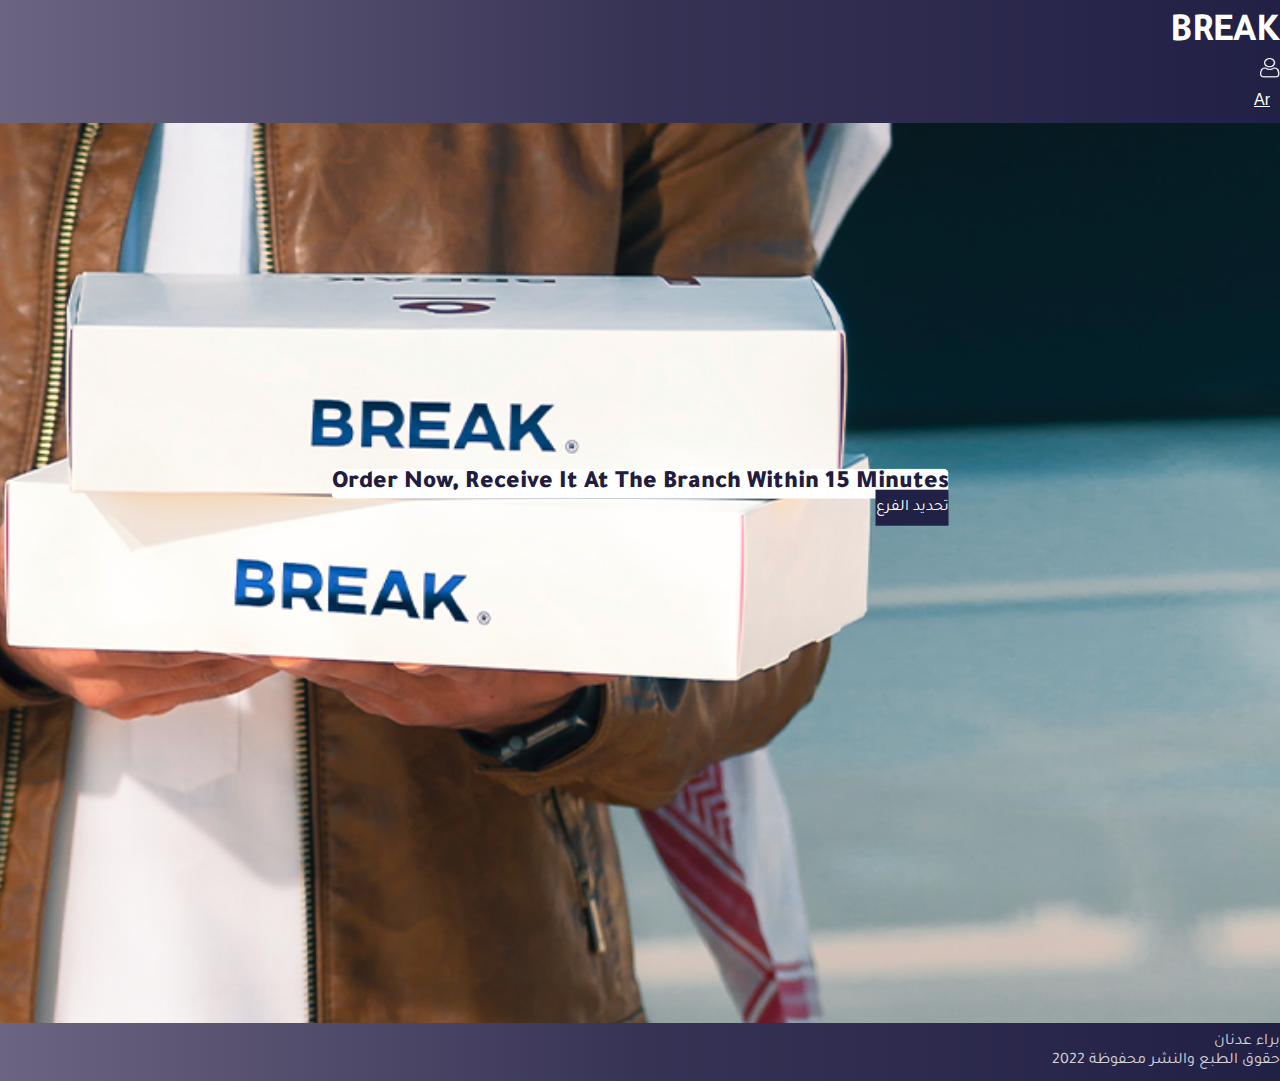
<file: index.html>
<!DOCTYPE html>

<html lang="en">

<head>
  <!-- Required meta tags -->
  <meta charset="utf-8" />
  <meta name="viewport" content="width=device-width, initial-scale=1" />
  <!-- ../Required meta tags -->

  <!-- Bootstrap CSS -->
  <link href="https://cdn.jsdelivr.net/npm/bootstrap@5.0.2/dist/css/bootstrap.min.css" rel="stylesheet"
    integrity="sha384-EVSTQN3/azprG1Anm3QDgpJLIm9Nao0Yz1ztcQTwFspd3yD65VohhpuuCOmLASjC" crossorigin="anonymous" />
  <!--../ Bootstrap CSS -->

  <!-- font  Poppins-->
  <link rel="preconnect" href="https://fonts.googleapis.com">
  <link rel="preconnect" href="https://fonts.gstatic.com" crossorigin>
  <link href="https://fonts.googleapis.com/css2?family=Poppins:wght@200;300;400;500&display=swap" rel="stylesheet">
  <!-- ../font  Poppins-->

  <!-- font tajawal -->
  <link href="https://fonts.googleapis.com/css2?family=Poppins:wght@200;400;600&family=Tajawal:wght@700&display=swap"
    rel="stylesheet">
  <!--../font tajawal -->

  <!-- font awesome-->
  <link rel="stylesheet" href="https://cdnjs.cloudflare.com/ajax/libs/font-awesome/6.2.1/css/all.min.css"
    integrity="sha512-MV7K8+y+gLIBoVD59lQIYicR65iaqukzvf/nwasF0nqhPay5w/9lJmVM2hMDcnK1OnMGCdVK+iQrJ7lzPJQd1w=="
    crossorigin="anonymous" referrerpolicy="no-referrer" />
  <!-- ../font awesome-->

  <!-- --------css styles -------->
  <!-- wow libaray css -->
  <link rel="stylesheet" href="assets/css/animate.css">
  <!-- owl.carousel libaray css -->
  <link rel="stylesheet" href="assets/css/owl.carousel.min.css" />
  <link rel="stylesheet" href="assets/css/owl.theme.default.css" />

  <!-- custom css -->
  <link rel="stylesheet" href="assets/css/style.css" />
  <!-- --------../css styles ------ -->

  <title> Break</title>

</head>

<body>

  <!-- landing padge -->
  <header class="landing-header">

    <!-- navbar -->
    <nav class="bg-custom ">
      <div class="container nav-container">
        <div class="row align-items-center">
          <div class="col-6">
            <div class="logo">
              <a href="index.html">BREAK</a>
            </div>
          </div>
          <div class="col-6 d-flex align-items-baseline justify-content-end">
            <a href="user.html" class="user mx-4" style="cursor: pointer;">
              <img src="assets/images/user-nav.png" alt="" class="w-20px h-20px">
            </a>

            <div class="lang-select">
              <select name="format" id="format">
                <option id="select_en" value="en">En</option>
                <option id="select_ar" value="ar">Ar</option>
              </select>
            </div>


          </div>

        </div>
      </div>
    </nav>
    <!-- ../navbar -->

  </header>
  <!-- land home -->
  <section class="land-home">
    <div class="container">

      <div class="column home-intro">

        <div class="col text-center  mb-4 intro-title p-3 ">
          <p>Order now, receive it at the branch within 15 minutes</p>
        </div>

        <div class="col text-center intro-btn">
          <a href="chooses-branch.html" class="btn btn-primary" data-i18n="custimizeBranch"> Branch identification</a>
        </div>

      </div>

    </div>
  </section>
  <!-- ../land home -->

  <!-- ../landing padge -->


  <!-- Footer -->
  <footer class=" footer text-center text-lg-start py-4 bg-custom ">
    <!-- Section: Social media -->

    <div class="container text-center">
      <div class="row">
        <div class="col-md-4 " data-i18n="creator">
          braa adnan
        </div>
        <div class="col-md-4 " data-i18n="Copyright">
          © 2022 Copyright
        </div>

        <div class="col-md-4 socail mt-md-0 mt-4">
          <div>
            <!-- Facebook -->
            <a class="btn btn-outline-light btn-floating m-1" href="#!" role="button"><i
                class="fab fa-facebook-f"></i></a>

            <!-- Twitter -->
            <a class="btn btn-outline-light btn-floating m-1" href="#!" role="button"><i class="fab fa-twitter"></i></a>

            <!-- Instagram -->
            <a class="btn btn-outline-light instagram btn-floating m-1" href="#!" role="button"><i
                class="fab fa-instagram"></i></a>

          </div>
        </div>
      </div>
    </div>

  </footer>
  <!-- Footer -->

  <!-- bootstrap js cdns -->
  <script src="https://cdn.jsdelivr.net/npm/bootstrap@5.0.2/dist/js/bootstrap.bundle.min.js"
    integrity="sha384-MrcW6ZMFYlzcLA8Nl+NtUVF0sA7MsXsP1UyJoMp4YLEuNSfAP+JcXn/tWtIaxVXM"
    crossorigin="anonymous"></script>

  <!-- jquery js cdns -->
  <script src="https://cdnjs.cloudflare.com/ajax/libs/jquery/3.6.3/jquery.min.js"
    integrity="sha512-STof4xm1wgkfm7heWqFJVn58Hm3EtS31XFaagaa8VMReCXAkQnJZ+jEy8PCC/iT18dFy95WcExNHFTqLyp72eQ=="
    crossorigin="anonymous" referrerpolicy="no-referrer"></script>

  <!-- owl.carousel js scripts -->
  <script src="assets/js/owl.carousel.min.js"></script>
  <script src="assets/js/wow.min.js"></script>

  <!-- WOW init -->
  <script>
    new WOW().init();
  </script>

  <!--custom js  -->
  <script src="assets/js/main.js"></script>
  <script src="assets/js/trans.js"></script>

</body>

</html>
</file>
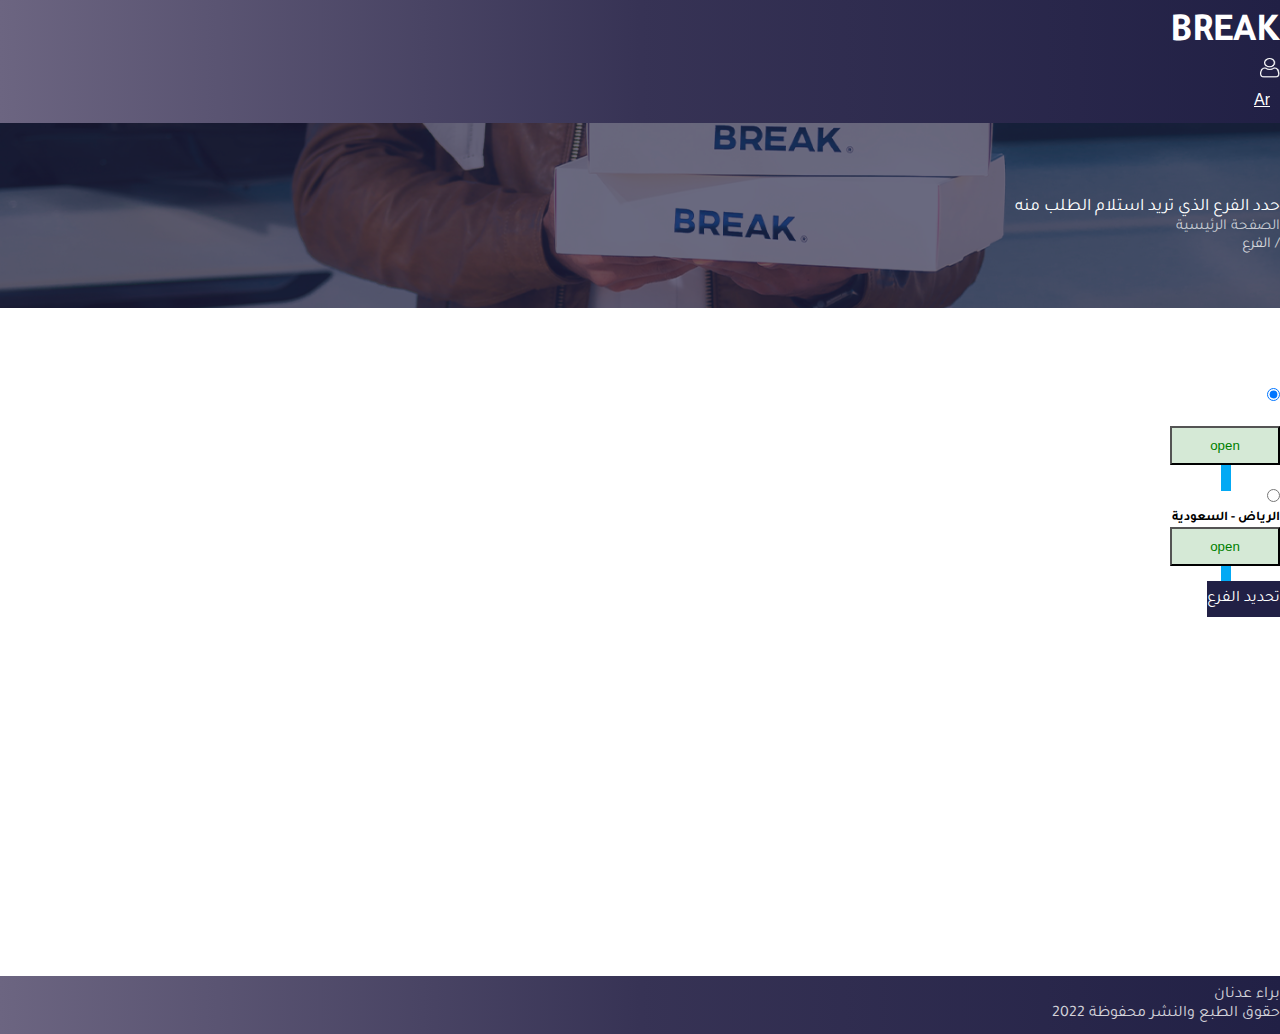
<file: chooses-branch.html>
<!DOCTYPE html>

<html lang="en">

<head>
  <!-- Required meta tags -->
  <meta charset="utf-8" />
  <meta name="viewport" content="width=device-width, initial-scale=1" />
  <!-- ../Required meta tags -->

  <!-- Bootstrap CSS -->
  <link href="https://cdn.jsdelivr.net/npm/bootstrap@5.0.2/dist/css/bootstrap.min.css" rel="stylesheet"
    integrity="sha384-EVSTQN3/azprG1Anm3QDgpJLIm9Nao0Yz1ztcQTwFspd3yD65VohhpuuCOmLASjC" crossorigin="anonymous" />
  <!--../ Bootstrap CSS -->

  <!-- font  Poppins-->
  <link rel="preconnect" href="https://fonts.googleapis.com" />
  <link rel="preconnect" href="https://fonts.gstatic.com" crossorigin />
  <link href="https://fonts.googleapis.com/css2?family=Poppins:wght@200;300;400;500&display=swap" rel="stylesheet" />
  <!-- ../font  Poppins-->
  <!-- font tajawal -->
  <link href="https://fonts.googleapis.com/css2?family=Poppins:wght@200;400;600&family=Tajawal:wght@700&display=swap"
    rel="stylesheet">
  <!--../font tajawal -->

  <!-- font awesome-->
  <link rel="stylesheet" href="https://cdnjs.cloudflare.com/ajax/libs/font-awesome/6.2.1/css/all.min.css"
    integrity="sha512-MV7K8+y+gLIBoVD59lQIYicR65iaqukzvf/nwasF0nqhPay5w/9lJmVM2hMDcnK1OnMGCdVK+iQrJ7lzPJQd1w=="
    crossorigin="anonymous" referrerpolicy="no-referrer" />
  <!-- ../font awesome-->

  <!-- --------css styles -------->
  <!-- wow libaray css -->
  <link rel="stylesheet" href="assets/css/animate.css" />
  <!-- owl.carousel libaray css -->
  <link rel="stylesheet" href="assets/css/owl.carousel.min.css" />
  <link rel="stylesheet" href="assets/css/owl.theme.default.css" />

  <!-- custom css -->
  <link rel="stylesheet" href="assets/css/style.css" />
  <link rel="stylesheet" href="assets/css/choose-branch.css" />
  <!-- --------../css styles ------ -->

  <title>Break</title>
</head>

<body>
  <!-- landing padge -->
  <header class="landing-header">
    <!-- navbar -->
    <nav class="bg-custom">
      <div class="container nav-container">
        <div class="row align-items-center">
          <div class="col-6">
            <div class="logo">
              <a href="index.html">BREAK</a>
            </div>
          </div>
          <div class="col-6 d-flex align-items-baseline justify-content-end">
            <div class="user mx-4">
              <img src="assets/images/user-nav.png" alt="" class="w-20px h-20px">
            </div>

            <div class="lang-select">
              <select name="format" id="format">
                <option id="select_en" value="en">En</option>
                <option id="select_ar" value="ar">Ar</option>
              </select>
            </div>
          </div>
        </div>
      </div>
    </nav>
    <!-- ../navbar -->
  </header>
  <!-- page breadcrumb -->
  <section class="branch-breadcrumb ">
    <div class="container">
      <nav aria-label="breadcrumb ">
        <p data-i18n="custimizeBranchHeader">Select the branch from which you want to receive the order</p>
        <ol class="breadcrumb" id="breadcrumbList">
          <li class="breadcrumb-item mx-2"><a href="#" data-i18n="breadCrumbHome">Home</a></li>
          <li class="breadcrumb-item active" aria-current="page" data-i18n="breadCrumbBranch">branch</li>
        </ol>
      </nav>

    </div>
    <div class="breadcrumb-overlay "></div>
  </section>

  <!-- ../land breadcrumb -->
  <section class="branches ">
    <div class="container branche-content">


      <form action="" class=" row my-5">

        <div class="col-lg-6 mb-lg-0 mb-3">
          <input type="radio" class="btn-check" name="options-outlined" id="success-outlined" autocomplete="off"
            checked>
          <label class="btn btn btn-outline-dark w-100 h-100" for="success-outlined">
            <div class="row align-items-baseline py-2">
              <h5 class="card-title py-4" data-i18n="branchName">Reyad - Saudia</h5>

              <div class="col-4">
                <button class="btn open-btn">open</button>
              </div>

              <div class="col-8 text-center branch-contacts">
                <a href="" class="me-md-4 me-0 text-reset branch-contact">
                  <i class="fa-solid fa-location-dot"></i>
                </a>
                <a href="" class="me-md-4 me-0 text-reset branch-contact">
                  <i class="fab fa-instagram"></i>
                </a>
                <a href="" class="me-md-4 me-0 text-reset branch-contact">
                  <i class="fa-solid fa-phone-volume"></i>
                </a>
                <a href="" class="me-md-4 me-0 text-reset  branch-contact">
                  <i class="fab fa-twitter"></i>
                </a>
              </div>
            </div>

          </label>
        </div>

        <div class="col-lg-6 mb-lg-0 mb-3">
          <input type="radio" class="btn-check" name="options-outlined" id="success2-outlined" autocomplete="off">
          <label class="btn btn-outline-dark w-100 h-100" for="success2-outlined">

            <div class="row align-items-baseline py-2">
              <h5 class="card-title py-4" data-i18n="branchName">Reyad - Saudia</h5>

              <div class="col-4">
                <button class="btn open-btn">open</button>
              </div>

              <div class="col-8 text-center branch-contacts">
                <a href="" class="me-md-4 me-0 text-reset branch-contact">
                  <i class="fa-solid fa-location-dot"></i>
                </a>
                <a href="" class="me-md-4 me-0 text-reset branch-contact">
                  <i class="fab fa-instagram"></i>
                </a>
                <a href="" class="me-md-4 me-0 text-reset branch-contact">
                  <i class="fa-solid fa-phone-volume"></i>
                </a>
                <a href="" class="me-md-4 me-0 text-reset  branch-contact">
                  <i class="fab fa-twitter"></i>
                </a>
              </div>
            </div>

          </label>
        </div>


      </form>

      <div class="row">
        <div class="col">
          <div class="col text-center intro-btn">
            <a href="products.html" class="btn btn-primary" data-i18n="custimizeBranch">
              Next >></a>
          </div>
        </div>
      </div>
    </div>
  </section>




  <!-- Footer -->
  <footer class=" footer text-center text-lg-start py-4 bg-custom ">
    <!-- Section: Social media -->

    <div class="container text-center">
      <div class="row">
        <div class="col-md-4 " data-i18n="creator">
          braa adnan
        </div>
        <div class="col-md-4 " data-i18n="Copyright">
          © 2022 Copyright
        </div>

        <div class="col-md-4 socail mt-md-0 mt-4">
          <div>
            <!-- Facebook -->
            <a class="btn btn-outline-light btn-floating m-1" href="#!" role="button"><i
                class="fab fa-facebook-f"></i></a>

            <!-- Twitter -->
            <a class="btn btn-outline-light btn-floating m-1" href="#!" role="button"><i class="fab fa-twitter"></i></a>

            <!-- Instagram -->
            <a class="btn btn-outline-light instagram btn-floating m-1" href="#!" role="button"><i
                class="fab fa-instagram"></i></a>

          </div>
        </div>
      </div>
    </div>

  </footer>
  <!-- Footer -->
  <!-- phone overlay -->

  <!-- ../phone overlay -->

  <!-- bootstrap js cdns -->
  <script src="https://cdn.jsdelivr.net/npm/bootstrap@5.0.2/dist/js/bootstrap.bundle.min.js"
    integrity="sha384-MrcW6ZMFYlzcLA8Nl+NtUVF0sA7MsXsP1UyJoMp4YLEuNSfAP+JcXn/tWtIaxVXM"
    crossorigin="anonymous"></script>

  <!-- jquery js cdns -->
  <script src="https://cdnjs.cloudflare.com/ajax/libs/jquery/3.6.3/jquery.min.js"
    integrity="sha512-STof4xm1wgkfm7heWqFJVn58Hm3EtS31XFaagaa8VMReCXAkQnJZ+jEy8PCC/iT18dFy95WcExNHFTqLyp72eQ=="
    crossorigin="anonymous" referrerpolicy="no-referrer"></script>

  <!-- owl.carousel js scripts -->
  <script src="assets/js/owl.carousel.min.js"></script>
  <script src="assets/js/wow.min.js"></script>

  <!-- WOW init -->
  <script>
    new WOW().init();
  </script>

  <!--custom js  -->
  <script src="assets/js/main.js"></script>
  <script src="assets/js/trans.js"></script>
</body>

</html>
</file>
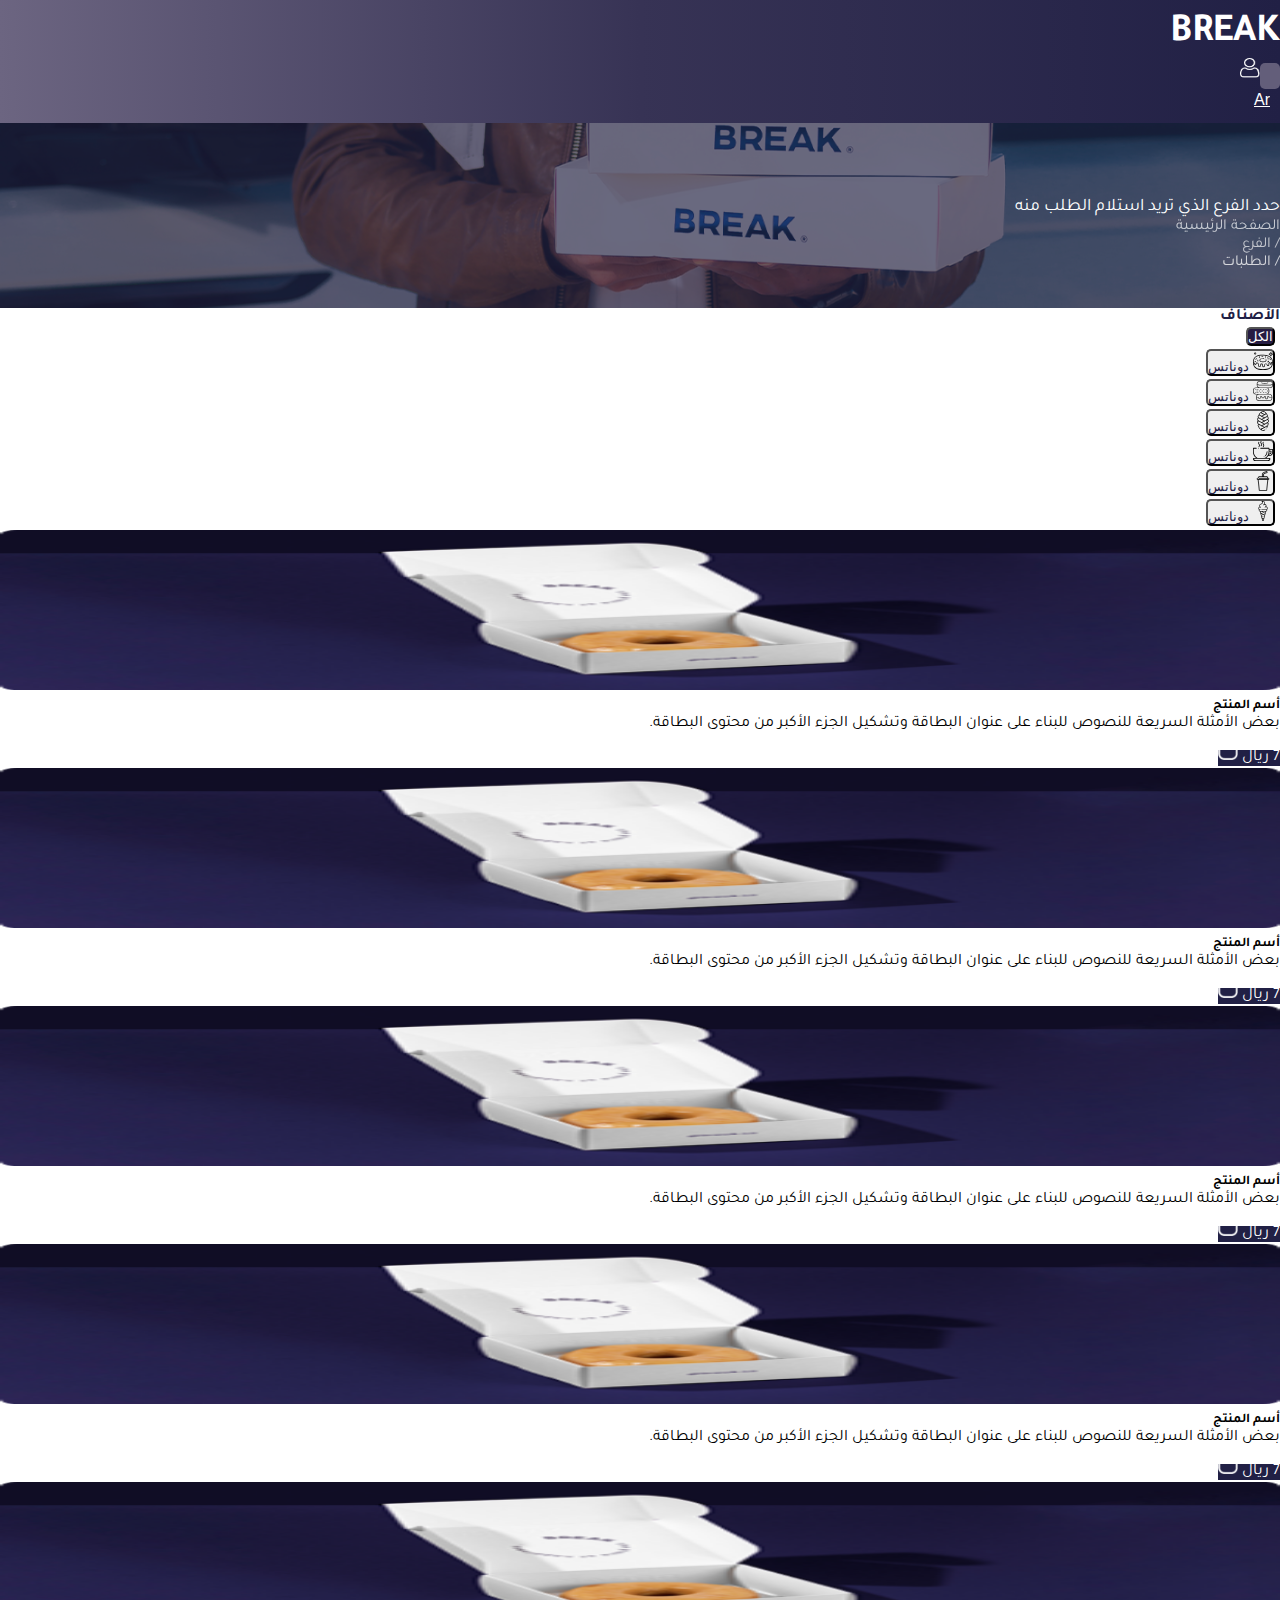
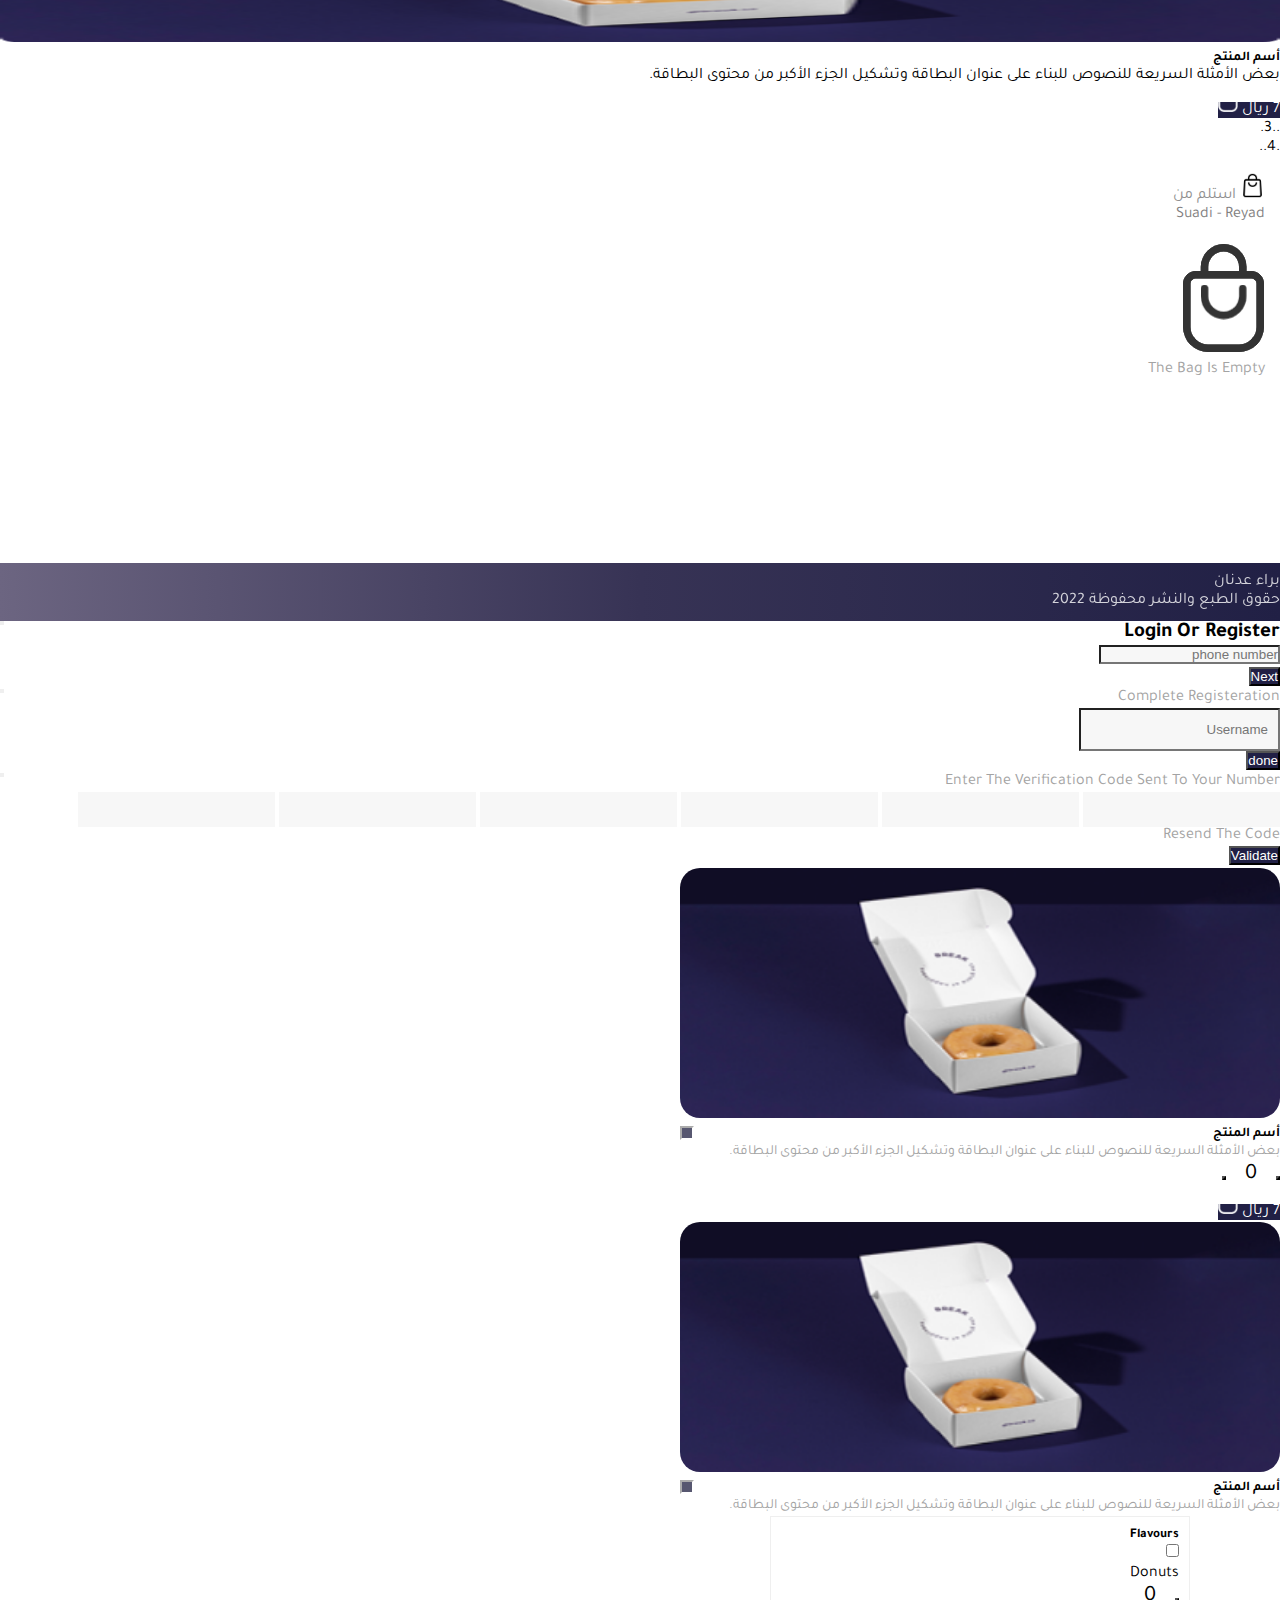
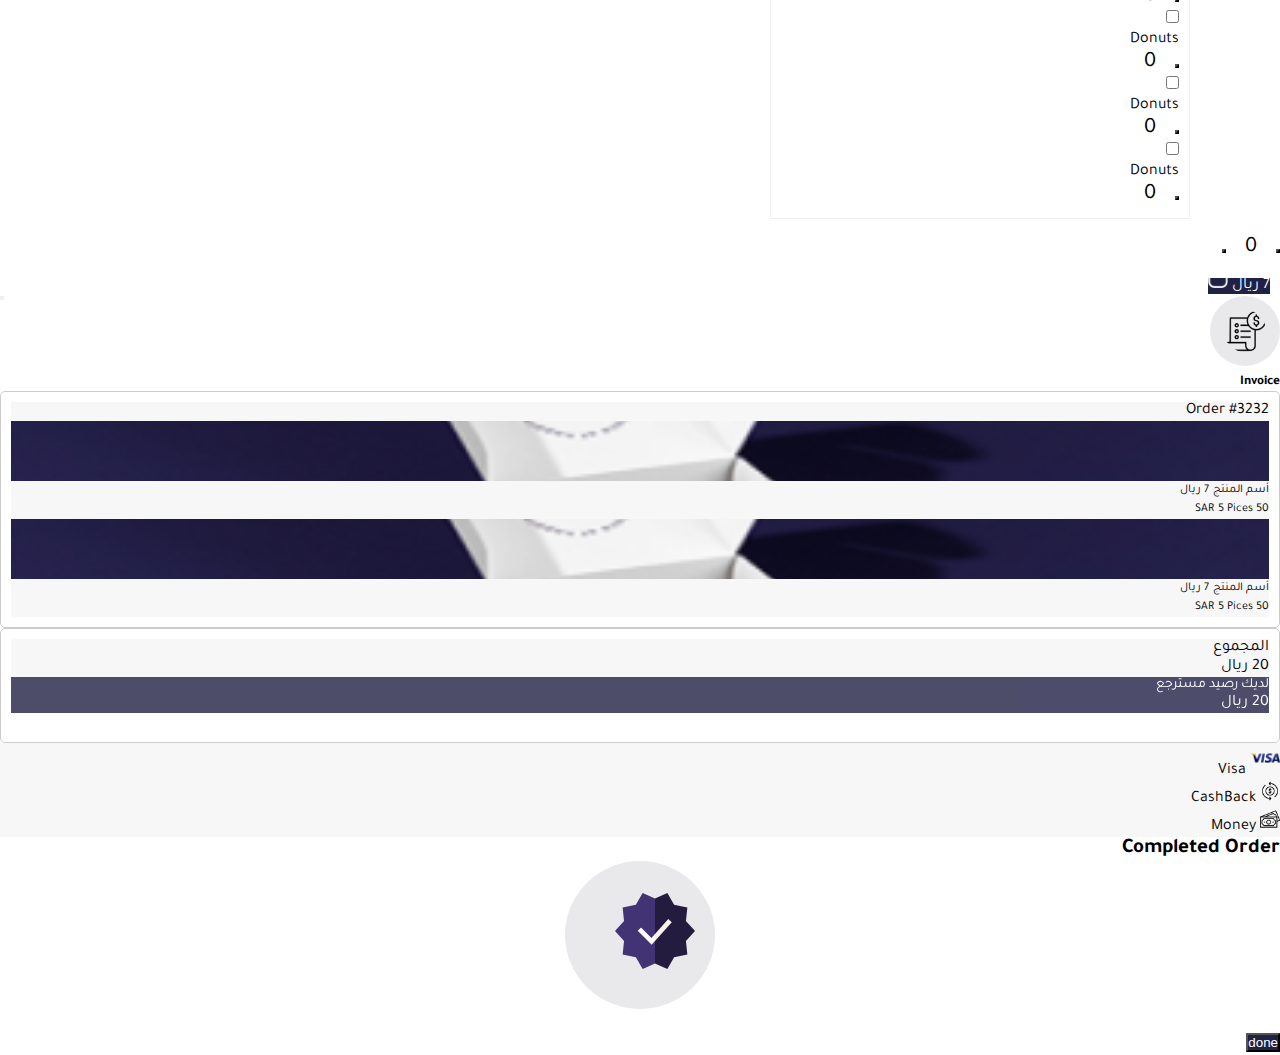
<file: products.html>
<!DOCTYPE html>
<html lang="en">

<head>
  <!-- Required meta tags -->
  <meta charset="utf-8">
  <meta name="viewport" content="width=device-width, initial-scale=1">
  <!-- ../Required meta tags -->
  <!-- Bootstrap CSS -->
  <link href="https://cdn.jsdelivr.net/npm/bootstrap@5.0.2/dist/css/bootstrap.min.css" rel="stylesheet"
    integrity="sha384-EVSTQN3/azprG1Anm3QDgpJLIm9Nao0Yz1ztcQTwFspd3yD65VohhpuuCOmLASjC" crossorigin="anonymous">
  <!--../ Bootstrap CSS -->
  <!-- font  Poppins-->
  <link rel="preconnect" href="https://fonts.googleapis.com">
  <link rel="preconnect" href="https://fonts.gstatic.com" crossorigin>
  <link href="https://fonts.googleapis.com/css2?family=Poppins:wght@200;300;400;500&display=swap" rel="stylesheet">
  <!-- ../font  Poppins-->
  <!-- font tajawal -->
  <link href="https://fonts.googleapis.com/css2?family=Poppins:wght@200;400;600&family=Tajawal:wght@700&display=swap"
    rel="stylesheet">
  <!--../font tajawal -->
  <!-- font awesome-->
  <link rel="stylesheet" href="https://cdnjs.cloudflare.com/ajax/libs/font-awesome/6.2.1/css/all.min.css"
    integrity="sha512-MV7K8+y+gLIBoVD59lQIYicR65iaqukzvf/nwasF0nqhPay5w/9lJmVM2hMDcnK1OnMGCdVK+iQrJ7lzPJQd1w=="
    crossorigin="anonymous" referrerpolicy="no-referrer">
  <!-- ../font awesome-->
  <link rel="stylesheet" href="https://cdn.tutorialjinni.com/intl-tel-input/17.0.8/css/intlTelInput.css" />
  <script src="https://cdn.tutorialjinni.com/intl-tel-input/17.0.8/js/intlTelInput.min.js"></script>
  <!-- --------css styles -------->
  <!-- wow libaray css -->
  <link rel="stylesheet" href="assets/css/animate.css">
  <!-- owl.carousel libaray css -->
  <link rel="stylesheet" href="assets/css/owl.carousel.min.css">
  <link rel="stylesheet" href="assets/css/owl.theme.default.css">
  <!-- custom css -->
  <link rel="stylesheet" href="assets/css/style.css">
  <!-- --------../css styles ------ -->
  <title>Break</title>
</head>

<body>
  <!-- landing padge -->
  <header class="landing-header">
    <!-- navbar -->
    <nav class="bg-custom">
      <div class="container nav-container">
        <div class="row align-items-center">
          <div class="col-6">
            <div class="logo">
              <a href="index.html">BREAK</a>
            </div>
          </div>
          <div class="col-6 d-flex align-items-baseline justify-content-end">
            <a href="search.html" class="search-icon">
              <i class="fa-solid fa-magnifying-glass"></i>

            </a>
            <a href="user.html" class="user mx-4">
              <img src="assets/images/user-nav.png" alt="" class="w-20px h-20px">
            </a>
            <div class="lang-select">
              <select name="format" id="format">
                <option id="select_en" value="en">En</option>
                <option id="select_ar" value="ar">Ar</option>
              </select>
            </div>
          </div>
        </div>
      </div>
    </nav>
    <!-- ../navbar -->
  </header>
  <!-- land home -->
  <!-- page breadcrumb -->
  <section class="branch-breadcrumb">
    <div class="container">
      <nav aria-label="breadcrumb ">
        <p data-i18n="custimizeBranchHeader">Select the branch from which you want to receive the order</p>
        <ol class="breadcrumb" id="breadcrumbList">
          <li class="breadcrumb-item mx-2">
            <a href="#" data-i18n="breadCrumbHome">Home</a>
          </li>
          <li class="breadcrumb-item " aria-current="page" data-i18n="breadCrumbBranch">branch</li>
          <li class="breadcrumb-item active" aria-current="page" data-i18n="breadCrumbOrders">Orders</li>
        </ol>
      </nav>
    </div>
    <div class="breadcrumb-overlay"></div>
  </section>
  <!-- ../land breadcrumb -->
  <!-- ../land home -->
  <!-- ../landing padge -->
  <!-- advanced search -->
  <section class="advanced-search my-4">
    <div class="container">
      <div class="search-head-title   ">
        <h4 class="mx-3 color-main " data-i18n="categories">categories</h4>
      </div>
      <ul class="nav nav-tabs  " id="myTab" role="tablist">
        
        <li class="nav-item mb-2" role="presentation">
          <button class="nav-link   color-main active" id="home-tab" data-bs-toggle="tab"
            data-bs-target="#home-tab-pane" type="button" role="tab" aria-controls="home-tab-pane"
            aria-selected="true"><span data-i18n="all">All</span></button>
        </li>
        <li class="nav-item mb-2" role="presentation">
          <button class="nav-link  color-main" id="donuts-tab" data-bs-toggle="tab" data-bs-target="#donuts-tab-pane"
            type="button" role="tab" aria-controls="donuts-tab-pane" aria-selected="false">
            <img src="assets/images/icons/دونات.svg" alt="" class="w-20px h-20px">

            <span class="mx-1" data-i18n="productCat">donuts</span></button>
        </li>
        <li class="nav-item mb-2 " role="presentation">
          <button class="nav-link color-main" id="donuts2-tab" data-bs-toggle="tab" data-bs-target="#donuts2-tab-pane"
            type="button" role="tab" aria-controls="donuts2-tab-pane" aria-selected="false">
            <img src="assets/images/icons/دونات بايتس.svg" alt="" class="w-20px h-20px">
            <span class="mx-1" data-i18n="productCat">donuts</span></button>
        </li>
        <li class="nav-item mb-2 " role="presentation">
          <button class="nav-link  color-main" id="donuts3-tab" data-bs-toggle="tab" data-bs-target="#donuts3-tab-pane"
            type="button" role="tab" aria-controls="donuts3-tab-pane" aria-selected="false">
            <img src="assets/images/icons/فرنش.svg " alt="" class="w-20px h-20px">

            <span class="mx-1" data-i18n="productCat">donuts</span></button>
        </li>
        <li class="nav-item mb-2 " role="presentation">
          <button class="nav-link color-main" id="donuts3-tab" data-bs-toggle="tab" data-bs-target="#donuts3-tab-pane"
            type="button" role="tab" aria-controls="donuts3-tab-pane" aria-selected="false">
            <img src="assets/images/icons/مشروبات ساخنة.svg" alt="" class="w-20px h-20px">

            <span class="mx-1" data-i18n="productCat">donuts</span></button>
        </li>
        <li class="nav-item mb-2 " role="presentation">
          <button class="nav-link color-main" id="donuts3-tab" data-bs-toggle="tab" data-bs-target="#donuts3-tab-pane"
            type="button" role="tab" aria-controls="donuts3-tab-pane" aria-selected="false">
            <img src="assets/images/icons/مشروبات باردة.svg" alt="" class="w-20px h-20px">

            <span class="mx-1" data-i18n="productCat">ice drinks</span></button>
        </li>
        <li class="nav-item mb-2 " role="presentation">
          <button class="nav-link color-main" id="donuts3-tab" data-bs-toggle="tab" data-bs-target="#donuts3-tab-pane"
            type="button" role="tab" aria-controls="donuts3-tab-pane" aria-selected="false">
            <img src="assets/images/icons/ايس كريم.svg" alt="" class="w-20px h-20px">

            <span class="mx-1" data-i18n="productCat">icecream</span></button>
        </li>

      </ul>

    </div>
  </section>
  <!-- ../advanced search -->
  <!-- products -->
  <section class="products mb-5">
    <div class="container">

      <div class="row">
        <div class="col-lg-8 mb-lg-0 mb-4">

          <div class="tab-content" id="myTabContent">
            <div class="tab-pane fade show active" id="home-tab-pane" role="tabpanel" aria-labelledby="home-tab"
              tabindex="0">
              <div class="row row-cols-md-2 row-cols-1 gy-4">
                <div class="col">
                  <div class="product-item">
                    <div class="card h-100 w-100">
                      <img src="assets/images/product.png" class="card-img-top" alt="product">
                      <div class="card-body text-center">
                        <h5 class="card-title" data-i18n="productName">donats</h5>
                        <p class="card-text" data-i18n="productText">
                          Some quick example text to build on the card title and
                          make up the bulk of the card's content.
                        </p>
                        <a href="#" class="btn btn-product w-100">
                          <span class="mx-1" data-i18n="productPrice">7 reyal</span>
                          <img src="assets/images/sal-i.png" alt="" class="w-20px">
                        </a>
                      </div>
                    </div>
                  </div>
                </div>
                <div class="col">
                  <div class="product-item">
                    <div class="card h-100 w-100">
                      <img src="assets/images/product.png" class="card-img-top" alt="product">
                      <div class="card-body text-center">
                        <h5 class="card-title" data-i18n="productName">donats</h5>
                        <p class="card-text" data-i18n="productText">
                          Some quick example text to build on the card title and
                          make up the bulk of the card's content.
                        </p>
                        <a href="#" class="btn btn-product w-100">
                          <span class="mx-1" data-i18n="productPrice">7 reyal</span>
                          <img src="assets/images/sal-i.png" alt="" class="w-20px">
                        </a>
                      </div>
                    </div>
                  </div>
                </div>


              </div>

            </div>
            <div class="tab-pane fade" id="donuts-tab-pane" role="tabpanel" aria-labelledby="donuts-tab" tabindex="0">
              <div class="row row-cols-md-2 row-cols-1 gy-4">
                <div class="col">
                  <div class="product-item">
                    <div class="card h-100 w-100">
                      <img src="assets/images/product.png" class="card-img-top" alt="product">
                      <div class="card-body text-center">
                        <h5 class="card-title" data-i18n="productName">donats</h5>
                        <p class="card-text" data-i18n="productText">
                          Some quick example text to build on the card title and
                          make up the bulk of the card's content.
                        </p>
                        <a href="#" class="btn btn-product w-100">
                          <span class="mx-1" data-i18n="productPrice">7 reyal</span>
                          <img src="assets/images/sal-i.png" alt="" class="w-20px">
                        </a>
                      </div>
                    </div>
                  </div>
                </div>



              </div>
            </div>
            <div class="tab-pane fade" id="donuts2-tab-pane" role="tabpanel" aria-labelledby="donuts2-tab" tabindex="0">
              <div class="row row-cols-md-2 row-cols-1 gy-4">
                <div class="col">
                  <div class="product-item">
                    <div class="card h-100 w-100">
                      <img src="assets/images/product.png" class="card-img-top" alt="product">
                      <div class="card-body text-center">
                        <h5 class="card-title" data-i18n="productName">donats</h5>
                        <p class="card-text" data-i18n="productText">
                          Some quick example text to build on the card title and
                          make up the bulk of the card's content.
                        </p>
                        <a href="#" class="btn btn-product w-100">
                          <span class="mx-1" data-i18n="productPrice">7 reyal</span>
                          <img src="assets/images/sal-i.png" alt="" class="w-20px">
                        </a>
                      </div>
                    </div>
                  </div>
                </div>
                <div class="col">
                  <div class="product-item">
                    <div class="card h-100 w-100">
                      <img src="assets/images/product.png" class="card-img-top" alt="product">
                      <div class="card-body text-center">
                        <h5 class="card-title" data-i18n="productName">donats</h5>
                        <p class="card-text" data-i18n="productText">
                          Some quick example text to build on the card title and
                          make up the bulk of the card's content.
                        </p>
                        <a href="#" class="btn btn-product w-100">
                          <span class="mx-1" data-i18n="productPrice">7 reyal</span>
                          <img src="assets/images/sal-i.png" alt="" class="w-20px">
                        </a>
                      </div>
                    </div>
                  </div>
                </div>


              </div>
            </div>
            <div class="tab-pane fade" id="donuts3-tab-pane" role="tabpanel" aria-labelledby="donuts3-tab" tabindex="0">
              ..3.</div>
            <div class="tab-pane fade" id="donuts3-tab-pane" role="tabpanel" aria-labelledby="donuts3-tab" tabindex="0">
              .4..</div>

          </div>

        </div>
        <div class="col-lg-4">
          <div class="cart-car">
            <div class="card h-100 w-100">
              
                
                <div class="dropdown">
                  
                    <div class=" d-flex cart-branch  align-items-center shadow-sm rounded p-3  w-100 dropdown-toggle" href="#" role="button" data-bs-toggle="dropdown"
                    aria-expanded="false"  style="color: #818080;">
                    <div class="recieve" style="margin-left: 130px;">
                      <img src="assets/images/bag-i.png" alt="" style="width: 25px;">
                      <span class="mx-2 recieve-from " data-i18n="recieveFrom" style="color: #909090;">recieve from</span>
                    </div>
                  <div class="">suadi - reyad</div>  
                </div>

                  <ul class="dropdown-menu">
                    <li>
                      <a class="dropdown-item" href="#" data-i18n="branchName">suadi - reyad</a>
                    </li>
                  </ul>
                </div>

              <div class="fill d-none">
                <div class="cart-card mb-3">
                  <div class="row g-0 bg-gray">
                    <div class="col-md-3">
                      <img src="assets/images/product.png" class="img-fluid rounded-start " alt="">
                    </div>
                    <div class="col-md-9">
                      <div class="px-2 py-1 ">
                        <div class="d-flex justify-content-between mb-1">
                          <span data-i18n="productName">أسم المنتج</span>
                          <span class="text-danger pointer" data-i18n="remove">حذف</span>
                        </div>
                        <div class="d-flex justify-content-between align-items-end">
                          <span data-i18n="productPrice">7 ريال </span>
                          <div class="d-flex justify-content-center align-items-center h-100 p-1">
                            <button class="btn w25 bg-main increment" onclick="increment()" fdprocessedid="0enrt" style="
      font-size: .75rem;
  ">
                              <i class="fa-solid fa-plus"></i>
                            </button>
                            <span id="root" class="counter-container">0</span>
                            <button class="btn w25 decrement" onclick="decrement()" fdprocessedid="5t5yp" style="
      font-size: .75rem;
  ">
                              <i class="fa-solid fa-minus"></i>
                            </button>
                          </div>
                        </div>
                      </div>
                    </div>
                  </div>
                </div>
                <div class="cart-card mb-3">
                  <div class="row g-0 bg-gray">
                    <div class="col-md-3">
                      <img src="assets/images/product.png" class="img-fluid rounded-start " alt="">
                    </div>
                    <div class="col-md-9">
                      <div class="px-2 py-1 ">
                        <div class="d-flex justify-content-between mb-1">
                          <span data-i18n="productName">أسم المنتج</span>
                          <span class="text-danger pointer" data-i18n="remove">حذف</span>
                        </div>
                        <div class="d-flex justify-content-between align-items-end">
                          <span data-i18n="productPrice">7 ريال </span>
                          <div class="d-flex justify-content-center align-items-center h-100 p-1">
                            <button class="btn w25 bg-main increment" onclick="increment()" fdprocessedid="0enrt" style="
      font-size: .75rem;
  ">
                              <i class="fa-solid fa-plus"></i>
                            </button>
                            <span id="root" class="counter-container">0</span>
                            <button class="btn w25 decrement" onclick="decrement()" fdprocessedid="5t5yp" style="
      font-size: .75rem;
  ">
                              <i class="fa-solid fa-minus"></i>
                            </button>
                          </div>
                        </div>
                      </div>
                    </div>
                  </div>
                </div>
                <div class="input-group mb-3">
                  <span class="input-group-text">
                    <i class="fa-solid fa-fire "></i>
                  </span>
                  <input type="text" class="form-control" aria-label="Amount (to the nearest dollar)">
                  <span class="input-group-text bg-main pointer" data-i18n="completion">completion</span>
                </div>
                <div class="bill">
                  <p >Bill</p>
                  <div class="discount d-flex justify-content-between bg-gray align-items-center p-2">
                    <div data-i18n="discountText">discount percentage</div>
                    <div data-i18n="percentage">20%</div>
                  </div>
                </div>
  
                <div class="total d-flex justify-content-between bg-gray align-items-center p-2 mt-3">
                  <div data-i18n="totalText">Total</div>
                  <div data-i18n="totalAmount">20%</div>
                </div>
                <a href="#" class="text-dark mb-3 text-decoration-underline" data-i18n="addedTax">
                  Including value added
                  tax
                </a>
                <div class="total d-flex justify-content-between bg-main  opacity align-items-center p-2 my-3 ">
                  <div data-i18n="refundText">You have a refund</div>
                  <div data-i18n="refundAmount">20 SAR</div>
                </div>
                <a href="#" class="btn btn-product w-100" data-bs-toggle="modal" data-bs-target="#loginModal">
                  <span class="mx-1" data-i18n="productPrice">7 reyal</span>
                  <img src="assets/images/sal-i.png" alt="" class="w-20px">
                </a>
              </div>

              <div class="empty text-center  mt-5">
                <div class="empty-img">
                  <img src="assets/images/cart-bag.png" alt="">
                </div>
                <p class="mt-3 color-low-dark">the bag is empty</p>
              </div>

            </div>
          </div>
        </div>
      </div>
    </div>
    </div>
    </div>
    </div>
    </div>
  </section>
  <!-- ../products -->
  <!-- Footer -->
  <footer class=" footer text-center text-lg-start py-4 bg-custom ">
    <!-- Section: Social media -->

    <div class="container text-center">
      <div class="row">
        <div class="col-md-4 " data-i18n="creator">
          braa adnan
        </div>
        <div class="col-md-4 " data-i18n="Copyright">
          © 2022 Copyright
        </div>

        <div class="col-md-4 socail mt-md-0 mt-4">
          <div>
            <!-- Facebook -->
            <a class="btn btn-outline-light btn-floating m-1" href="#!" role="button" data-bs-toggle="modal" data-bs-target="#completed">
              <i class="fab fa-facebook-f"></i></a>

            <!-- Twitter -->
            <a class="btn btn-outline-light btn-floating m-1" href="#!" role="button"><i class="fab fa-twitter"></i></a>

            <!-- Instagram -->
            <a class="btn btn-outline-light instagram btn-floating m-1" href="#!" role="button"><i
                class="fab fa-instagram"></i></a>

          </div>
        </div>
      </div>
    </div>

  </footer>
  <!-- Footer -->

  <!-- The login Modal -->
  <div class="modal" id="loginModal">
    <div class="modal-dialog">
      <div class="modal-content">
        <!-- Modal Header -->
        <div class="modal-header">
          <button type="button" class="btn-close" data-bs-dismiss="modal"></button>
        </div>
        <!-- Modal body -->
        <div class="modal-body">
          <p class="login-text">login or register</p>

          <div class="w-100 phone-input my-3 ">
            <input class="form-control bg-gray p-2" name="phone" type="text" id="phone" placeholder="phone number"  />

          </div>

          <button class="w-100 btn p-2 bg-main" data-bs-toggle="modal" data-bs-target="#verificationModal">
            Next
          </button>
        </div>
      </div>
      <!-- Modal footer -->
    </div>
  </div>

  <!-- The you rName Modal -->
  <div class="modal" id="yourNameModal">
    <div class="modal-dialog">
      <div class="modal-content">
        <!-- Modal Header -->

        <!-- Modal body -->
        <div class="modal-body">
          <button type="button" class="btn-close" data-bs-dismiss="modal"></button>

          <p class="text-center color-low-dark mb-5">complete registeration</p>
          <div class="input-group flex-nowrap mb-3">
            <input type="text" class="form-control bg-gray name-input" placeholder="Username" aria-label="Username"
              aria-describedby="addon-wrapping">
          </div>
          <button class="w-100 btn  bg-main py-2">
            done
          </button>
        </div>
      </div>
      <!-- Modal footer -->
    </div>
  </div>

    <!-- The verification Modal -->
  <div class="modal" id="verificationModal">
    <div class="modal-dialog">
      <div class="modal-content phone-verification">
        <!-- Modal Header -->
        <div class="modal-header">
          <button type="button" class="btn-close" data-bs-dismiss="modal"></button>
        </div>
        <!-- Modal body -->
        <div class="modal-body">
          <div class="container height-100 d-flex justify-content-center align-items-center">
            <div class="position-relative">
              <div class=" p-2 text-center">
                <p class="text-center color-low-dark">Enter the verification code sent to your number</p>
                <div id="otp" class="inputs d-flex flex-row justify-content-center mt-2">
                  <input class="m-2 code-input text-center form-control rounded bg-gray" type="text" id="first" maxlength="1">
                  <input class="m-2 code-input text-center form-control rounded bg-gray" type="text" id="second" maxlength="1">
                  <input class="m-2 code-input text-center form-control rounded bg-gray" type="text" id="third" maxlength="1">
                  <input class="m-2 code-input text-center form-control rounded bg-gray" type="text" id="fourth" maxlength="1">
                  <input class="m-2 code-input text-center form-control rounded bg-gray" type="text" id="fifth" maxlength="1">
                  <input class="m-2 code-input text-center form-control rounded bg-gray" type="text" id="sixth" maxlength="1">
                </div>
                <a href="#" class="text-decoration-underline ms-3  color-low-dark">Resend the code</a>

                <div class="mt-4">
                  <button class="btn  bg-main px-4 validate w-100" data-bs-toggle="modal"
                    data-bs-target="#yourNameModal">Validate</button>
                </div>
              </div>
            </div>
          </div>
        </div>
      </div>
    </div>
    <!-- Modal footer -->
  </div>

  <!-- The product Modal -->
  <div class="modal" id="productModal">
    <div class="modal-dialog product-model-dialog">
      <div class="modal-content ">
        <!-- Modal Header -->

        <!-- Modal body -->
        <div class="modal-body product-model-body">
          <div class=" mb-3">
            <div class="top-img position-relative">
              <img src="assets/images/product.png" class="card-img-top" alt="...">
              <div class="card-img-overlay product-model-overlay">
                <button type="button" class="btn-close" data-bs-dismiss="modal"></button>
              </div>
            </div>

            <div class="card-body  text-center">
              <h5 class="mb-3" data-i18n="productName">donats</h5>
              <span class="color-low-dark " data-i18n="productText" style="font-size: 14px;">
                Some quick example text to build on
                the card title and
                make up the bulk of the card's content.
              </span>
            </div>
            
          <div class="d-flex align-items-center justify-content-center">

            <div class="d-flex justify-content-center align-items-center h-100 ">

              <button class="btn w25 bg-main increment" onclick="increment()" fdprocessedid="5l4yfr">
                <i class="fa-solid fa-plus"></i>
              </button>
              <span id="root" class="counter-container">0</span>
              <button class="btn w25 decrement" onclick="decrement()" fdprocessedid="4aox6r" style="background-color: #fbedea; color:#CF4238 ;">
                <i class="fa-solid fa-minus"></i>
              </button>

            </div>

            
              <a href="#" class="btn btn-product w-50 mx-3 p-2">
                <span class="mx-1" data-i18n="productPrice">7 ريال</span>
                <img src="assets/images/sal-i.png" alt="" class="w-20px">
              </a>
          
          </div>
          </div>



        </div>
      </div>
      <!-- Modal footer -->
    </div>
  </div>

  <!-- The product with flavors Modal -->
  <div class="modal" id="productModal2">
    <div class="modal-dialog product-model-dialog">
      <div class="modal-content ">
        <!-- Modal Header -->

        <!-- Modal body -->
        <div class="modal-body product-model-body">
          <div class=" mb-3">
            <div class="top-img position-relative">
              <img src="assets/images/product.png" class="card-img-top" alt="...">
              <div class="card-img-overlay product-model-overlay">
                <button type="button" class="btn-close" data-bs-dismiss="modal"></button>
              </div>
            </div>

            <div class="card-body  text-center">
              <h5 class="mb-3" data-i18n="productName">donats</h5>
              <span class="color-low-dark " data-i18n="productText" style="font-size: 14px;">
                Some quick example text to build on
                the card title and
                make up the bulk of the card's content.
              </span>
            </div>
            <div class="flavors">
              <h5 class="text-center ">flavours
              </h5>

              <div class=" my-1 row align-items-center">
          
                <div class="col-6  d-flex align-items-center">
  
                  <div class="">
                     <input class="form-check-input mt-0 " type="checkbox" value=""
                      aria-label="Checkbox for following text input">
  
                    </div>
                  <div class="px-2 mb-2 text-break">donuts</div>
  
                </div>
  
                <div class=" col-6 d-flex justify-content-center align-items-center h-50 ">
                  <button class="px-1 bg-main increment" onclick="increment()" fdprocessedid="5l4yfr"
                  style="font-size: 12px;"
                   >
                    <i class="fa-solid fa-plus"></i>
                  </button>
                  <span id="root" class="counter-container">0</span>
                  <button class="px-1 btn-outline-danger" onclick="decrement()" fdprocessedid="4aox6r"
                  style="font-size: 12px; border: none ;background-color: #fbedea;"
                    ">
                    <i class="fa-solid fa-minus fa-sm"></i>
                  </button>
                </div>
              </div>
              <div class=" my-1 row align-items-center">
          
                <div class="col-6  d-flex align-items-center">
  
                  <div class="">
                     <input class="form-check-input mt-0 " type="checkbox" value=""
                      aria-label="Checkbox for following text input">
  
                    </div>
                  <div class="px-2 mb-2 text-break">donuts</div>
  
                </div>
  
                <div class=" col-6 d-flex justify-content-center align-items-center h-50 ">
                  <button class="px-1 bg-main increment" onclick="increment()" fdprocessedid="5l4yfr"
                  style="font-size: 12px;"
                   >
                    <i class="fa-solid fa-plus"></i>
                  </button>
                  <span id="root" class="counter-container">0</span>
                  <button class="px-1 btn-outline-danger" onclick="decrement()" fdprocessedid="4aox6r"
                  style="font-size: 12px; border: none ;background-color: #fbedea;"
                    ">
                    <i class="fa-solid fa-minus fa-sm"></i>
                  </button>
                </div>
              </div>

              <div class=" my-1 row align-items-center">
          
                <div class="col-6  d-flex align-items-center">
  
                  <div class="">
                     <input class="form-check-input mt-0 " type="checkbox" value=""
                      aria-label="Checkbox for following text input">
  
                    </div>
                  <div class="px-2 mb-2 text-break">donuts</div>
  
                </div>
  
                <div class=" col-6 d-flex justify-content-center align-items-center h-50 ">
                  <button class="px-1 bg-main increment" onclick="increment()" fdprocessedid="5l4yfr"
                  style="font-size: 12px;"
                   >
                    <i class="fa-solid fa-plus"></i>
                  </button>
                  <span id="root" class="counter-container">0</span>
                  <button class="px-1 btn-outline-danger" onclick="decrement()" fdprocessedid="4aox6r"
                  style="font-size: 12px; border: none ;background-color: #fbedea;"
                    ">
                    <i class="fa-solid fa-minus fa-sm"></i>
                  </button>
                </div>
              </div>

              <div class=" my-1 row align-items-center">
          
                <div class="col-6  d-flex align-items-center">
  
                  <div class="">
                     <input class="form-check-input mt-0 " type="checkbox" value=""
                      aria-label="Checkbox for following text input">
  
                    </div>
                  <div class="px-2 mb-2 text-break">donuts</div>
  
                </div>
  
                <div class=" col-6 d-flex justify-content-center align-items-center h-50 ">
                  <button class="px-1 bg-main increment" onclick="increment()" fdprocessedid="5l4yfr"
                  style="font-size: 12px;"
                   >
                    <i class="fa-solid fa-plus"></i>
                  </button>
                  <span id="root" class="counter-container">0</span>
                  <button class="px-1 btn-outline-danger" onclick="decrement()" fdprocessedid="4aox6r"
                  style="font-size: 12px; border: none ;background-color: #fbedea;"
                    ">
                    <i class="fa-solid fa-minus fa-sm"></i>
                  </button>
                </div>
              </div>


            </div>



          <div class="d-flex align-items-center justify-content-center">

            <div class="d-flex justify-content-center align-items-center h-100 ">

              <button class="btn  bg-main increment" onclick="increment()" fdprocessedid="5l4yfr">
                <i class="fa-solid fa-plus"></i>
              </button>
              <span id="root" class="counter-container">0</span>
              <button class="btn  decrement" onclick="decrement()" fdprocessedid="4aox6r" style="background-color: #fbedea; color:#CF4238 ;">
                <i class="fa-solid fa-minus"></i>
              </button>

            </div>

            
              <a href="#" class="btn btn-product w-50  p-2" style="margin: 0 10px;">
                <span class="mx-1" data-i18n="productPrice">7 ريال</span>
                <img src="assets/images/sal-i.png" alt="" class="w-20px">
              </a>
          
          </div>
          </div>



        </div>
      </div>
      <!-- Modal footer -->
    </div>
  </div>

  <!-- The invoice Modal -->
  <div class="modal" id="invoice">
    <div class="modal-dialog">
      <div class="modal-content">
        <!-- Modal Header -->
     
        <!-- Modal body -->
        <div class="modal-body">
          <button type="button" class="btn-close" data-bs-dismiss="modal"></button>

          <div class="invoice-head ">
            <div class="img text-center">
              <img src="assets/images/bill (1).png" alt="" class="">
              <h5 class="ms-3 mt-2">invoice</h5>

            </div>
          </div>
          <div class="border-gray receit-products mb-2">

            <div class="discount bg-gray text-center p-2 mb-2">
              <div>order #3232</div>
            </div>
            <div class="row mb-3 bg-gray">
              <div class="col-md-3">
                <div class="bill-product-img"></div>
              </div>
              <div class="col-md-9 px-2">

                <div class="d-flex justify-content-between align-items-center py-2">
                  <span class="fs-12" data-i18n="productName">product name</span>
                  <span class="fs-12" data-i18n="productPrice">50 SAR</span>
                </div>

                <div class="d-flex justify-content-between align-items-center py-2">
                  <span class="fs-12">50 SAR</span>
                  <span class="fs-12">5 pices</span>
                </div>
              </div>
            </div>
            <div class="row mb-3 bg-gray">
              <div class="col-md-3">
                <div class="bill-product-img"></div>
              </div>
              <div class="col-md-9 px-2">

                <div class="d-flex justify-content-between align-items-center py-2">
                  <span class="fs-12" data-i18n="productName">product name</span>
                  <span class="fs-12" data-i18n="productPrice">50 SAR</span>
                </div>

                <div class="d-flex justify-content-between align-items-center py-2">
                  <span class="fs-12">50 SAR</span>
                  <span class="fs-12">5 pices</span>
                </div>
              </div>
            </div>
          </div>

          <div class="border-gray">


            <div class="total d-flex justify-content-between bg-gray align-items-center p-2 mt-3">
              <div data-i18n="totalText">Total</div>
              <div data-i18n="totalAmount">20 SAR</div>
            </div>
            <div class="total d-flex justify-content-between bg-main  opacity align-items-center p-2 my-3 ">
              <div data-i18n="refundText" style="font-size: 14px;">You have a refund </div>
              <div data-i18n="refundAmount">20 SAR</div>
            </div>

            <a href="#" class="text-dark mb-3 text-decoration-underline" data-i18n="addedTax">Including value added
              tax</a>
          </div>

          <div class="btn  bg-gray w-100 p-2 mt-3">
            <div class="d-flex align-items-center justify-content-center">
              <img src="assets/images/visa.png" alt="" style="width: 30px;">
              <span class="mx-2">visa</span>
            </div>
          </div>

          <div class="btn  bg-gray w-100 p-2 my-2">
            <div class="d-flex align-items-center justify-content-center">
              <img src="assets/images/refund.png" alt="" style="width: 20px;">
              <span class="mx-2">cashBack</span>
            </div>
          </div>


          <div class="btn  bg-gray w-100 p-2 mb-4">
            <div class="d-flex align-items-center justify-content-center">
              <img src="assets/images/money.png" alt="" style="width: 20px;">
              <span class="mx-2">money</span>
            </div>
          </div>

        </div>
      </div>
      <!-- Modal footer -->
    </div>
  </div>

  <!--  completed Modal -->
  <div class="modal" id="completed">
    <div class="modal-dialog">
      <div class="modal-content">
        <!-- Modal Header -->
        <!-- Modal body -->
        <div class="modal-body">

          <p class="login-text ">completed order</p>

          <div class="done-img text-center">
            <img src="assets/images/icons/تمت العملية.svg" alt="" >
          </div>

          <button class="w-100 btn p-2 bg-main">
            done
          </button>
        </div>
      </div>
      <!-- Modal footer -->
    </div>
  </div>
  <!-- bootstrap js cdns -->
  <script src="https://cdn.jsdelivr.net/npm/bootstrap@5.0.2/dist/js/bootstrap.bundle.min.js"
    integrity="sha384-MrcW6ZMFYlzcLA8Nl+NtUVF0sA7MsXsP1UyJoMp4YLEuNSfAP+JcXn/tWtIaxVXM"
    crossorigin="anonymous"></script>
  <!-- jquery js cdns -->
  <script src="https://cdnjs.cloudflare.com/ajax/libs/jquery/3.6.3/jquery.min.js"
    integrity="sha512-STof4xm1wgkfm7heWqFJVn58Hm3EtS31XFaagaa8VMReCXAkQnJZ+jEy8PCC/iT18dFy95WcExNHFTqLyp72eQ=="
    crossorigin="anonymous" referrerpolicy="no-referrer"></script>
  <!-- owl.carousel js scripts -->
  <script src="assets/js/owl.carousel.min.js"></script>
  <script src="assets/js/wow.min.js"></script>
  <!-- WOW init -->
  <script>
    new WOW().init();
  </script>
  <script>
    var input = document.querySelector("#phone");
    window.intlTelInput(input, {
      separateDialCode: true,
      excludeCountries: ["in", "il"],
      preferredCountries: ["ru", "jp", "pk", "no"]
    });
  </script>

  <!--custom js  -->
  <script src="assets/js/main.js"></script>
  <script src="assets/js/trans.js"></script>
</body>

</html>
</file>
<file: assets/css/style.css>
* {
  box-sizing: border-box;
  margin: 0;
  padding: 0;

}
html{
  height: 100%;
}


:root {
  --white-color: white;
  --main-color: #212045;
  --light-bg: #eef7f6;
  --black:#000;
}

body {
  text-transform: capitalize;
  font-family: "Poppins", sans-serif;
  position: relative;
  box-sizing: inherit;
  min-height: 100vh;
}

/* general tags styles */
.clearfix:after {
  content: ".";
  display: block;
  clear: both;
  visibility: hidden;
  line-height: 0;
  height: 0;
}

.clearfix {
  display: inline-block;
}

html[xmlns] .clearfix {
  display: block;
}

* html .clearfix {
  height: 1%;
}


img {
  max-width: 100%;
}

select {
  -webkit-appearance:none;
  -moz-appearance:none;
  -ms-appearance:none;
  appearance:none;
  outline:0;
  box-shadow:none;
  border:0!important;
  background: inherit;
  background-image: none;
  color:#fff;
  cursor:pointer;
  font-size: 1em;
  text-decoration: underline;
padding: 5px 10px;


}
select option{
  color: #373355;
}



ul {
  margin-bottom: 0;
}
li {
  list-style-type: none;
}

a {
  text-decoration: none;
  color: var(--white-color);
}
a:focus {
  outline: 0;
}
a:hover {
color: var(--white-color);
}
i {
  cursor: pointer;
}
.pointer{
    cursor: pointer;
}
.w-20px{
  width: 20px;
}
.h-20px{
  height: 20px;
}
.w-50px{
  width: 50px;
}
.h-50px{
  width: 50px;
}
.fs-12{
  font-size: 12px;
}
.bg-gray {
  background-color: #F7F7F7;
}
.bg-gray-bold {
  background-color: #f0f0f0;
}
.bg-main{
  background-color: var(--main-color) !important;
color: var(--white-color) !important;
}
.bg-main:hover{
  color: var(--white-color);
  background-color: var(--main-color);

}
.color-main{
  color: var(--main-color);
}
.color-main:hover{
  color: var(--main-color);
}
.color-low-dark{
  color: #a3a3a3;
}
.color-low-dark:hover{
  color: #a3a3a3;
}
.opacity{
  opacity: 0.8;
}
.d-none{
  display: none !important;
}

.branch-breadcrumb{
  height: 185px;
  width: 100%;
  background-image: url(../images/home-bg.png);
  background-position: center;
  background-size: cover;
  position: relative;
}
.branch-breadcrumb nav{
  z-index: 5;
  color: var(--white-color) !important;
  position: absolute;
  top: 40%;
}
.branch-breadcrumb nav p{
  font-size: 1.1rem;
}
.breadcrumb-item {
  color: #f8f8f8;
  opacity: 0.7;
  font-size: 15px;
}
.breadcrumb-item.active {
  opacity: 0.8;
  color: #f8f8f8;
  font-size: 15px;

}

.breadcrumb-item+.breadcrumb-item::before {
display: none;
}
.breadcrumb-overlay{
  position: absolute;
  left: 0;
  top: 0;
  background-color:#201F42 ;
  opacity: 0.67;

  width: 100%;
  height: 100%;
  z-index: 2;
  
  }
  .search-group{
    width: 900px !important;
    height: 50px;
    margin: 0 auto;
    padding-top: 5rem;
  }
  .search-bar{
    background-color: #f4f4f4;
    border-radius: 8px !important; 
  }
  .btn-check:active+.btn-outline-dark, .btn-check:checked+.btn-outline-dark, .btn-outline-dark.active, .btn-outline-dark.dropdown-toggle.show, .btn-outline-dark:active {
    color: #fff;
    background-color: var(--main-color);
    border-color: var(--main-color);
  }
  .btn-outline-dark {
    color: #000;
    border-color: #ccc;
    background-color: #f8f8f8;
}

  .btn-outline-dark:hover {
    background-color: var(--main-color);
    border-color: var(--main-color);
  }
  .btn-outline-dark:hover .card-title{
    color: #fff;
  }
  .search-input {
    background-color: var(--main-color) !important;
    color: var(--white-color) !important;
    border: none !important;
    opacity: 0.7;
    border-radius: 7px!important;
}


/* ../general tags styles */

/* landing pagr */
/* navbar */
.nav-container {
  max-width: 1050px !important;
}
.bg-custom{
  background: linear-gradient(to right, #6c6581, #373355 50%, #212045 100%);
  color: var(--white-color);
  padding: 10px 0;

}
.logo a{
  color: var(--white-color);
  font-size: 2.5rem;
  font-weight: bold;
}
.search-icon {
  background-color: #635e7a;
  padding: 5px 10px;
  border-radius: 5px;
}
.search-icon i{
  font-size: 0.79rem;
  opacity: 0.7;
}

/* ../navbar */

/* land-home*/
.land-home {
  background-image: url(../images/home-bg.png);
  height: 100vh;
  background-repeat: no-repeat;
  background-position: 90% 50%;
    background-size: cover;
}
.home-intro {
  position: absolute;
  left: 50%;
  top: 42%;
  transform: translate(-50%, 30%);

}
.home-intro .intro-title{
  background: #FFFFFF 0% 0% no-repeat padding-box;
  border-radius: 5px;

}
.home-intro .intro-title P{
  color: #231C3E;
  font-size: 25px;
  font-weight: 900;

}
.intro-btn .btn{
  width: 343px;
  padding: 10px 0;
  background-color: #212045 !important;
color: var(--white-color);

}
/* ../land-home*/

/* products */
.advanced-search .nav-tabs .nav-item .nav-link{
  background: #EFEFEF;
  margin: 0 5px;
  border-radius: 5px;

}
.advanced-search .nav-tabs .nav-item  .active{
  background: #261C42 !important;
  color: var(--white-color);
}
.advanced-search .nav-tabs .nav-item  .active img{
filter: invert(1);
}
.nav-tabs {
  border-bottom: 1px solid transparent;
}
.products{
  min-height: 60vh;
}
.product-item .card-img-top{
  width: 100%;
  height: 160px;
}
.btn-product{
  background-color: var(--main-color);
  color: var(--white-color);
}
.btn-product:hover{
  color: var(--white-color);
}
.search-type-item {
  cursor: pointer;
  background-color: #f8f8f8;
  opacity: 0.9;
  border-radius: 5px;
  display: flex;
  justify-content: center;
}
.search-type-item:hover {
  background-color: var(--main-color);
  color: var(--white-color);
  opacity: 1;
}
.cart-car .card {
  padding: 15px;
  min-height: 45vh;
}
.counter-container {
  font-size: 22px;
  margin: 0 15px;
}
.cart-card .row .col-md-3 img{
  width: 80px ;
  height: 80px;
}

.decrement {
  color: var(--main-color);
  background-color: #ddd;
}

/* user */
.gender{
  text-decoration: none;
  border: 1px solid #ccc !important;
}
.data-form{
  border: 1px solid #ccc !important;
  padding: 33px 15px 157px 15px;
    margin-bottom: 5rem;
  border-radius: 5px;
}
.active-user{
  background-color: #e9e8eb;
  color: var(--main-color);
  border-radius: 5px;
}
.active-order{
  background-color: var(--main-color);
  color: var(--white-color);
}
.active-order:hover{
  color: var(--white-color);
}
.cart-branch-content  {
  background-color: #f0f0f0;
  padding: 10px;
}


.new-orders-btn img , .recived-orders-btn img
{
width: 25px;
}

.active-order img{
  filter: invert(1);
}
/* user*/
.user-data{
  min-height: 80vh;
}
.user-data .user-body{
  border: 1px solid #d3d3d3;
  padding: 20px 15px 100px 15px;
  border-radius: 5px;
}
.data-form .form-label {
  margin-bottom: 0.5rem;
  color: #999999;
}
.data-form .form-control ,.data-form .form-select {
background-color: #7070701A;
}
.card-img-overlay .card-title{
  width: 130px !important;
  border-radius: 15px !important;
  float: left;
  letter-spacing: 2px;
}
.btn-outline-success {
  background-color: #edf7ed;
  padding: 10px 0;
}
.new-order-btn{
  background-color:#e9e8eb ;
  color:#231C3E ;
  padding: 10px 0;
}
.reciver-branch{
  border: 1px solid #EDEDED;
  padding: 10px;
  border-radius: 5px;
}
.receit-cash{
  background-color: #f7f7f7;
  border-radius: 5px;
  margin: 2rem 0;
  padding: 10px;
}
.receit-cash .row{
  --bs-gutter-x: 0rem;
  padding: 0 5px;
}
.reciver-branch .input-group-text{
  padding: 0 !important;
  font-size: 1.5rem;
}
.form-check-input:checked {
  background-color: var(--main-color) !important;
  border-color: var(--main-color) !important;
}
.cash-remove  {
  background-color: #fbedea !important;
  color: #D84C34 !important;
}

.cash-remove :hover {
  background-color: #fbedea !important;
  color: #D84C34 !important;
}
/* user*/

/* footer */

.footer .row {
  opacity: 0.8;
}
.btn-outline-light {
  color: #f8f9fa;
  border-color: #f8f9fa;
  border-radius: 50%;
}
.instagram{
  background-color: #767287;

}

.instagram i{
  font-size: 0.79rem;
  opacity: 0.7;
}
.socail-icons {
  width: 50px !important;
  height: 50px !important;
  border: 1px solid #FFFFFF;
border-radius: 50%;
padding: 7px 11px;
}
/*../ footer */
/* models */
.modal-content{
  border-radius: 20px;
}
.flav-img{
  width: 100%;
  height: 200px;
  background-image:url(../images/product.png) ;
  background-repeat: no-repeat;
  background-size: cover;
  background-position: center;

}
.iti {
  width: 100%;
  
}
.login-text{
  font-size: 1.3rem;
  font-weight: bold;
}
.border-gray{
  border: 1px solid #ccc;
  padding: 10px;
  border-radius: 5px;
}
.invoice-head .img img{
  width: 70px;
  background-color: #e9e8eb;
border-radius: 50%;
padding: 14px;
}
.bill-product-img{
  background-image: url(../images/product.png);
  width: 100%;
  height: 60px;
  background-position: center;
  background-repeat: no-repeat;
  background-size: cover;
}
.bill{
  background-color: #f1f1f1;
  padding:  10px;
}
.fa-fire{
  color: var(--main-color);
}
.phone-verification{
  border-radius: 20px;
}
.code-input{
  border: none;
  padding: 10px;
}
.product-model-dialog{
  max-width: 600px !important;
}
.product-model-body{
  padding: 0 !important;
}
.product-model-body .top-img img{
  height: 250px;
  border-radius: 20px;
}
.product-model-overlay .btn-close{
  filter: invert(1);
    background-color: #a8a88f;
    padding: 5px;
    float: left;
}
.flavors{
  border: 1px solid #EFEFEF;
  width: 70%;
    margin: 0 auto;
    padding:  10px;
    margin-bottom: 1rem;
}
.btn-close{
  float: left;
}
.receit-products .row {
  --bs-gutter-x: 0 rem;
}
.name-input{
  padding: 12px 10px;
}
.done-img{
  background-color: #e9e8eb;
  width: 150px;
  margin:  auto;
  padding: 20px;
  border-radius: 50%;
  margin-bottom: 1.5rem;
}
.done-img img{
  width: 80px;
  height: 100px;
}
.Refund-balance{
  background-color: #231C3E50;
  padding: 10px;
  border-radius: 5px;
}
/* models */



/*all media query */
@media (max-width: 776px) {
  .land-home {
    background-position: 60% 50%;
}
.intro-btn .btn {
  width: 355px;
  height: 60px;
}
.home-intro {
  top: 36%;
}

.home-intro .intro-title P {
  font-size: 20px;
}
.search-group {
  width: 350px !important;
  padding-top: 4rem;
}
.nav-link {
  padding: 5px;
}
}

@media (min-width: 768px) and (max-width: 1199.98px) {
  .land-home {
    background-position: 60% 50%;
}
.home-intro {
  top: 45%;
  width: 100%;
}
.recieve{
  margin-left: 400px !important;
}
.search-group {
  width: 710px !important;
}
}
</file>
<file: assets/css/choose-branch.css>
.branches{
    width: 100%;
    min-height: 60vh;
    margin: 5rem  0 3rem 0;
}


.branch-item{
    background-color: #f8f8f8;
}
.open-btn{
    background-color: #d5e9d6;
    color: green;
    padding: 10px 20px;
    width: 110px !important;
}
.open-btn:hover{
    color: green;
    opacity: .8;
}
.branch-contact{
    padding: 5px 7px;
}
.branch-contacts  a:nth-child(4) i{
    background-color: #03a9f4;
    color: white !important;
    padding: 5px;
}

.branch-contacts  a:nth-child(2) i{
   color: #c32aa3;
   font-size: 1.3rem;
}
.cart-branch{
    background-color: #fdfdfd;
}
/* password verify */
.phone-verify{
    position: absolute;
    left: 50%;
    top:50%;
    transform: translate(-50%,-50%);
    border-radius: 15px !important;
    display: none;
  }
  .phone-verify-btn a{
    width: 335px !important;
  }
  /* ../password verify */
/*all media query */
@media (max-width: 776px) {
    .branche-content{
        padding: 0 10px;
    }
    
}
</file>
